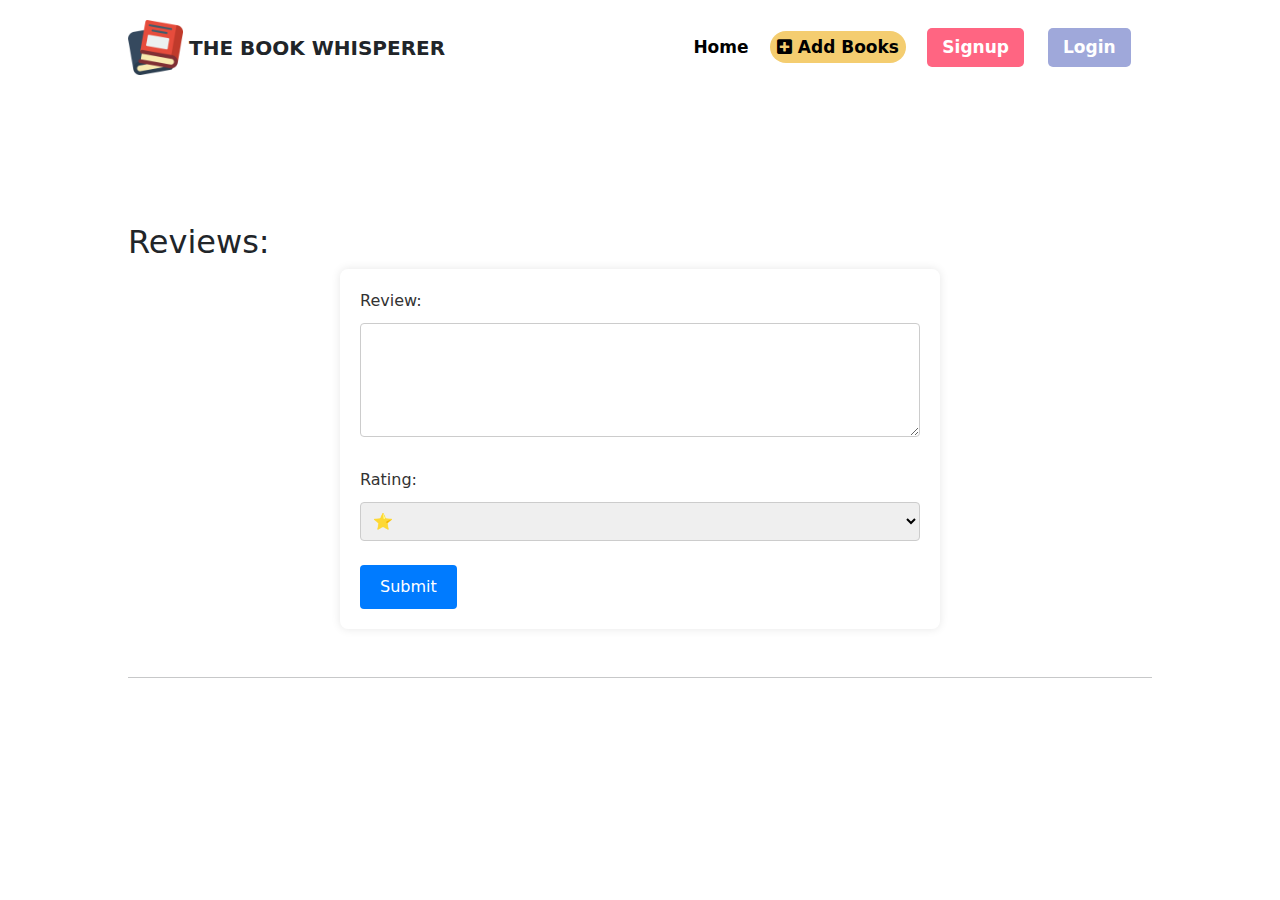
<file: book_review.html>
<!DOCTYPE html>
<html lang="en">
<head>
    <meta charset="UTF-8">
    <meta name="viewport" content="width=device-width, initial-scale=1.0">
    <title>The Book Whisperer </title>
    <link rel="stylesheet" href="style.css">
    <link rel="stylesheet" href="./book_review.css">
    <link href="https://cdn.jsdelivr.net/npm/bootstrap@5.3.3/dist/css/bootstrap.min.css" rel="stylesheet" integrity="sha384-QWTKZyjpPEjISv5WaRU9OFeRpok6YctnYmDr5pNlyT2bRjXh0JMhjY6hW+ALEwIH" crossorigin="anonymous">
    <link rel="stylesheet" href="https://cdnjs.cloudflare.com/ajax/libs/font-awesome/5.15.4/css/all.min.css">
    <script src="./app.js" defer></script>
    <script src="./book_review.js" defer></script>

</head>
<body>
    <nav class="nav_section">
        <div class="nav_logo">
          <img src="./images/logo.png" alt="Logo" />
          <h5>The Book Whisperer</h5>
        </div>
        <div class="menu_container">
          <ul class="nav_menus">
            <li><a href="./index.html">Home</a></li>
            <li>
                <a class="write_riview" href="./publish_book.html">
                  <i class="fas fa-plus-square"></i> Add Books</a
                >
              </li>
            <div class="user_action_area d-flex gap-4 align-items-center">
              <li id="signup_btn">
                <a class="signup_btn" href="./registration.html">Signup</a>
              </li>
              <li id="login_btn"><a class="login_btn" href="./login.html">Login</a></li>
              <li id="profile_btn">
                <a class="login_btn" href="./profile.html">Profile</a>
              </li>
              <li id="logout_btn">
                <a class="signup_btn" onclick="handleLogout()">Logout</a>
              </li>
            </div>
          </ul>
        </div>
      </nav>

      <div id="book_detail" class="information_area">
        
      </div>

      <div class="form_container mt-5">
        <h2>Reviews:</h2>
      <form id="reviewForm" onsubmit="handleGiveRiview(event)">
          <label for="body">Review:</label><br>
          <textarea id="body" name="body" rows="4" required></textarea><br><br>
          
          <label for="rating">Rating:</label><br>
          <select id="rating" name="rating">
              <option value="⭐">⭐</option>
              <option value="⭐⭐">⭐⭐</option>
              <option value="⭐⭐⭐">⭐⭐⭐</option>
              <option value="⭐⭐⭐⭐">⭐⭐⭐⭐</option>
              <option value="⭐⭐⭐⭐⭐">⭐⭐⭐⭐⭐</option>
          </select><br><br>
          
          <input type="submit" value="Submit">
      </form>
      </div>

 <hr class="mt-5">
 <div id="review" class="book_review">
        
        
 </div>

    <script src="https://cdn.jsdelivr.net/npm/bootstrap@5.3.3/dist/js/bootstrap.bundle.min.js" integrity="sha384-YvpcrYf0tY3lHB60NNkmXc5s9fDVZLESaAA55NDzOxhy9GkcIdslK1eN7N6jIeHz" crossorigin="anonymous"></script>

</body>
</html>
</file>
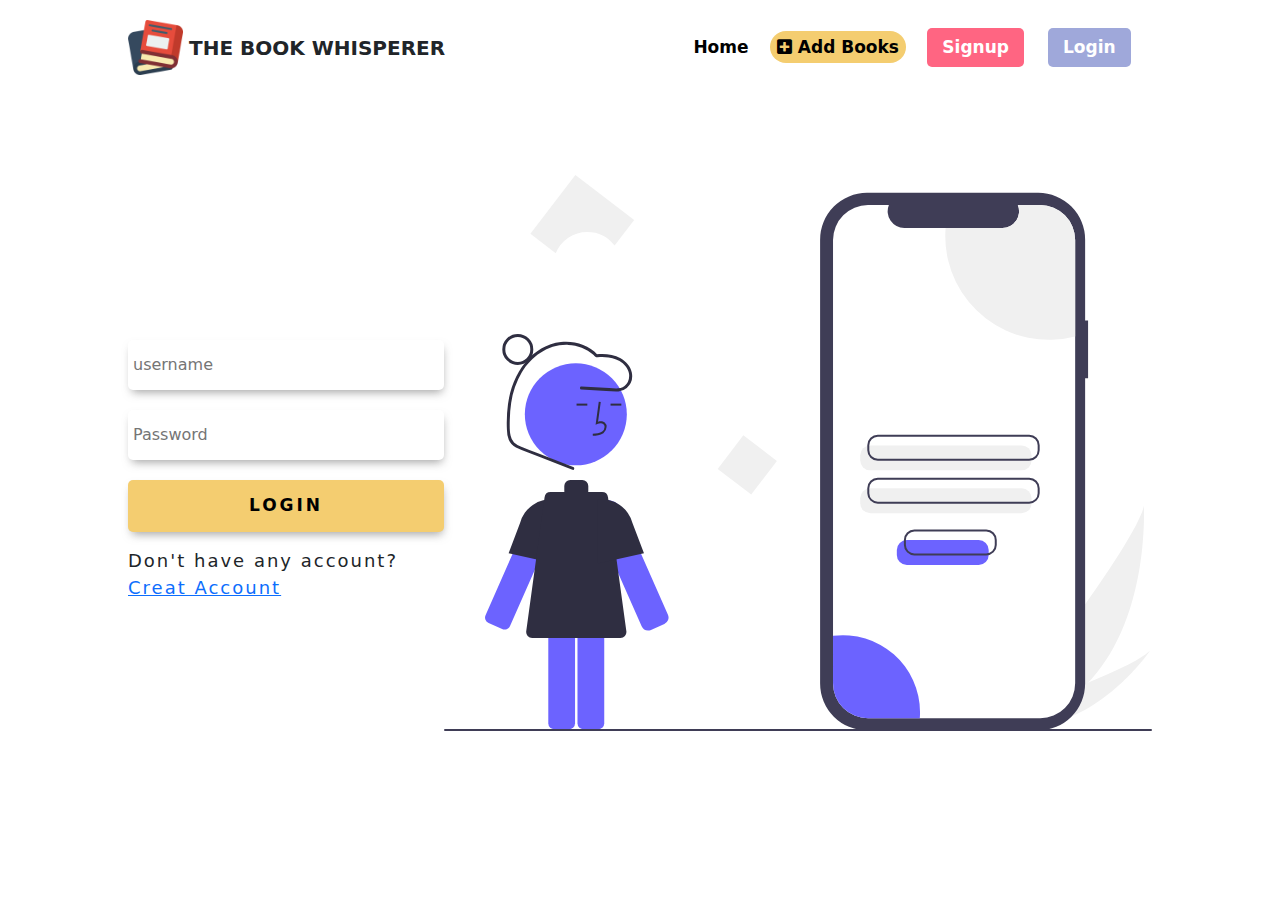
<file: login.html>
<!DOCTYPE html>
<html lang="en">
<head>
    <meta charset="UTF-8">
    <meta name="viewport" content="width=device-width, initial-scale=1.0">
    <title>The Book Whisperer </title>
    <link rel="stylesheet" href="style.css">
    <link rel="stylesheet" href="./auth.css">
    <link href="https://cdn.jsdelivr.net/npm/bootstrap@5.3.3/dist/css/bootstrap.min.css" rel="stylesheet" integrity="sha384-QWTKZyjpPEjISv5WaRU9OFeRpok6YctnYmDr5pNlyT2bRjXh0JMhjY6hW+ALEwIH" crossorigin="anonymous">
    <link rel="stylesheet" href="https://cdnjs.cloudflare.com/ajax/libs/font-awesome/5.15.4/css/all.min.css">
    <script src="./app.js" defer></script>
    <script src="./auth.js"></script>

</head>
<body>
    <nav class="nav_section">
        <div class="nav_logo">
          <img src="./images/logo.png" alt="Logo" />
          <h5>The Book Whisperer</h5>
        </div>
        <div class="menu_container">
          <ul class="nav_menus">
            <li><a href="./index.html">Home</a></li>
            <li>
              <a class="write_riview" href="./publish_book.html">
                <i class="fas fa-plus-square"></i> Add Books</a
              >
            </li>
            <div class="user_action_area d-flex gap-4 align-items-center">
              <li id="signup_btn">
                <a class="signup_btn" href="./registration.html">Signup</a>
              </li>
              <li id="login_btn"><a class="login_btn" href="./login.html">Login</a></li>
              <li id="profile_btn">
                <a class="login_btn" href="./profile.html">Profile</a>
              </li>
              <li id="logout_btn">
                <a class="signup_btn" onclick="handleLogout()">Logout</a>
              </li>
            </div>
          </ul>
        </div>
      </nav>

    <section class="singup_section">
        <div class="form_section">
            <form action="#" onsubmit="handleLogin(event)">
                <p class="text-danger" id="login_error"></p>
                <input id="login_username" required type="text" placeholder="username">
                <input id="login_password" required type="password" placeholder="Password">
                <input class="submit_btn" required type="submit" value="Login">
            </form>
            <p>Don't have any account? <a href="./registration.html">Creat Account</a></p>
        </div>
        <div class="image_section">
            <img src="./images/login.svg" alt="">
        </div>
       </section>

    <script src="https://cdn.jsdelivr.net/npm/bootstrap@5.3.3/dist/js/bootstrap.bundle.min.js" integrity="sha384-YvpcrYf0tY3lHB60NNkmXc5s9fDVZLESaAA55NDzOxhy9GkcIdslK1eN7N6jIeHz" crossorigin="anonymous"></script>

</body>
</html>
</file>
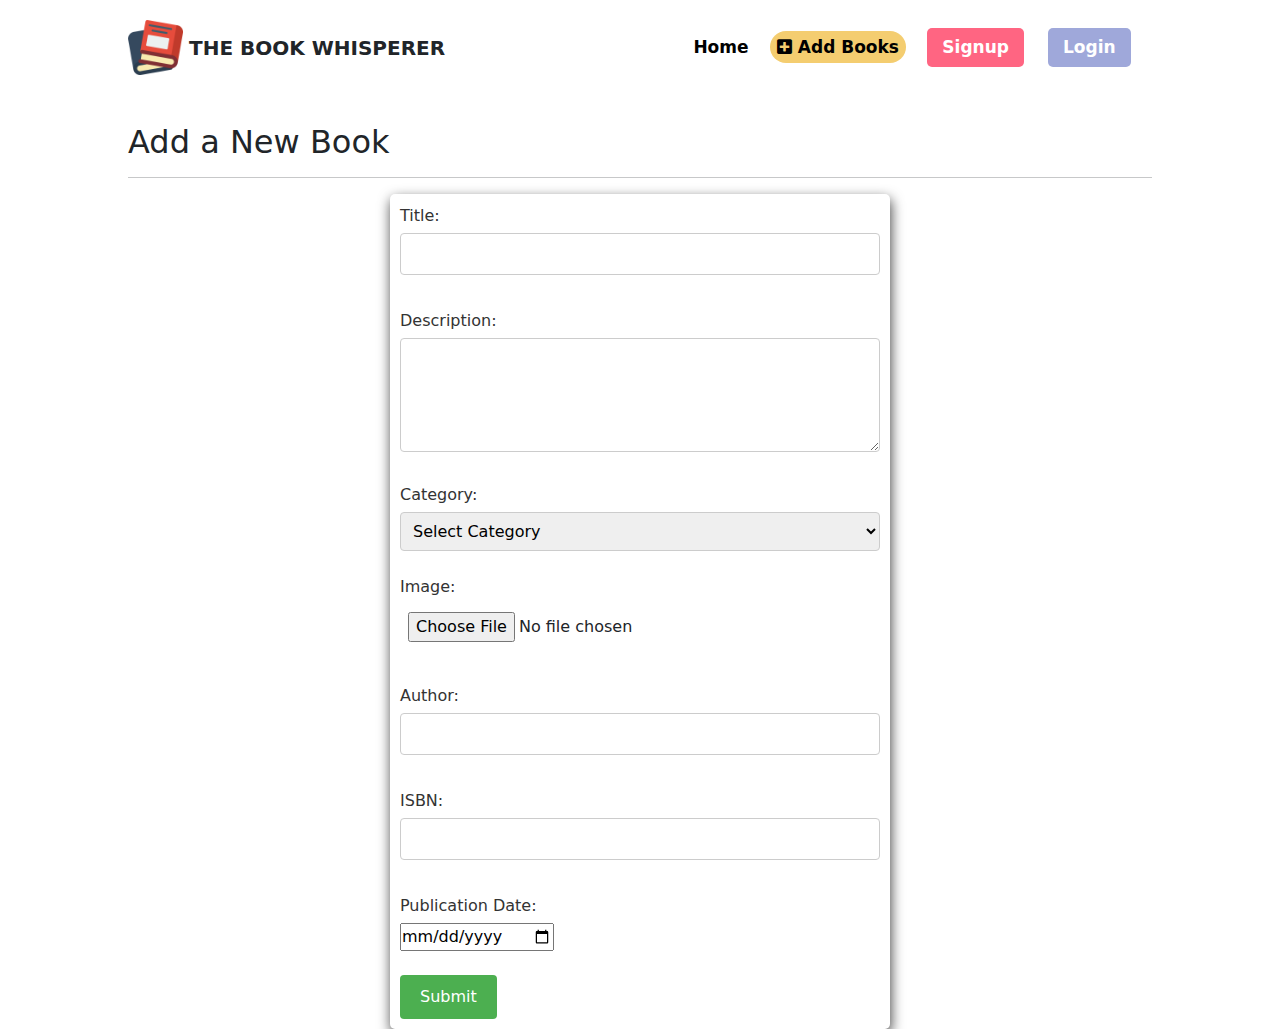
<file: publish_book.html>
<!DOCTYPE html>
<html lang="en">
<head>
    <meta charset="UTF-8">
    <meta name="viewport" content="width=device-width, initial-scale=1.0">
    <title>The Book Whisperer </title>
    <link rel="stylesheet" href="style.css">
    <link rel="stylesheet" href="./publish_book.css">
    <link href="https://cdn.jsdelivr.net/npm/bootstrap@5.3.3/dist/css/bootstrap.min.css" rel="stylesheet" integrity="sha384-QWTKZyjpPEjISv5WaRU9OFeRpok6YctnYmDr5pNlyT2bRjXh0JMhjY6hW+ALEwIH" crossorigin="anonymous">
    <link rel="stylesheet" href="https://cdnjs.cloudflare.com/ajax/libs/font-awesome/5.15.4/css/all.min.css">
    <script src="./app.js" defer></script>
    <script src="./publish_book.js" defer></script>

</head>
<body>
    <nav class="nav_section">
        <div class="nav_logo">
          <img src="./images/logo.png" alt="Logo" />
          <h5>The Book Whisperer</h5>
        </div>
        <div class="menu_container">
          <ul class="nav_menus">
            <li><a href="./index.html">Home</a></li>
            <li>
              <a class="write_riview" href="#">
                <i class="fas fa-plus-square"></i> Add Books</a
              >
            </li>
            <div class="user_action_area d-flex gap-4 align-items-center">
              <li id="signup_btn">
                <a class="signup_btn" href="./registration.html">Signup</a>
              </li>
              <li id="login_btn"><a class="login_btn" href="./login.html">Login</a></li>
              <li id="profile_btn">
                <a class="login_btn" href="./profile.html">Profile</a>
              </li>
              <li id="logout_btn">
                <a class="signup_btn" onclick="handleLogout()">Logout</a>
              </li>
            </div>
          </ul>
        </div>
      </nav>

    <section class="publish_book_section mt-5">
        <div>
            <h2>Add a New Book</h2>
            <hr>
    <form class="book_form" onsubmit="handleUploadBook(event)" enctype="multipart/form-data">
        <label for="title">Title:</label><br>
        <input type="text" id="title" name="title" required><br><br>

        <label for="description">Description:</label><br>
        <textarea id="description" name="description" rows="4" required></textarea><br><br>

        <label for="category">Category:</label><br>
        <select id="category" name="category">
            <option value="">Select Category</option>
        </select><br><br>
        <label for="image">Image:</label><br>
        <input type="file" id="image" name="image" accept="image/*" required><br><br>
        <label for="author">Author:</label><br>
        <input type="text" id="author" name="author" required><br><br>
        <label for="isbn">ISBN:</label><br>
        <input type="text" id="isbn" name="isbn" required><br><br>
        <label for="publication_date">Publication Date:</label><br>
        <input type="date" id="publication_date" name="publication_date" required><br><br>
        <input type="submit" value="Submit">
    </form>
        </div>
    </section>

    <script src="https://cdn.jsdelivr.net/npm/bootstrap@5.3.3/dist/js/bootstrap.bundle.min.js" integrity="sha384-YvpcrYf0tY3lHB60NNkmXc5s9fDVZLESaAA55NDzOxhy9GkcIdslK1eN7N6jIeHz" crossorigin="anonymous"></script>

</body>
</html>
</file>
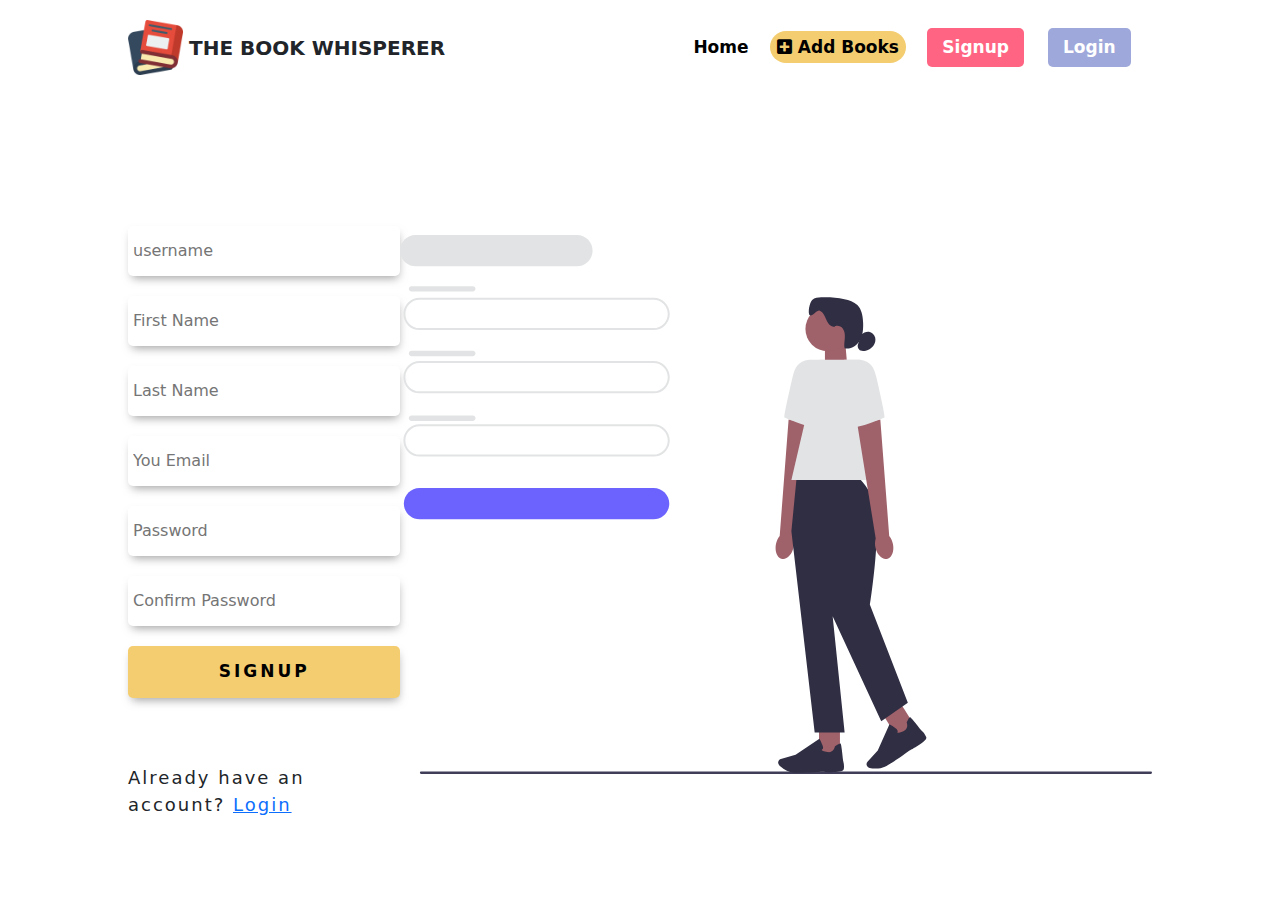
<file: registration.html>
<!DOCTYPE html>
<html lang="en">
<head>
    <meta charset="UTF-8">
    <meta name="viewport" content="width=device-width, initial-scale=1.0">
    <title>The Book Whisperer </title>
    <link rel="stylesheet" href="style.css">
    <link rel="stylesheet" href="./auth.css">
    <link href="https://cdn.jsdelivr.net/npm/bootstrap@5.3.3/dist/css/bootstrap.min.css" rel="stylesheet" integrity="sha384-QWTKZyjpPEjISv5WaRU9OFeRpok6YctnYmDr5pNlyT2bRjXh0JMhjY6hW+ALEwIH" crossorigin="anonymous">
    <link rel="stylesheet" href="https://cdnjs.cloudflare.com/ajax/libs/font-awesome/5.15.4/css/all.min.css">
   <script src="./app.js" defer></script>
    <script src="./auth.js" defer></script>
</head>
<body>
    <nav class="nav_section">
        <div class="nav_logo">
          <img src="./images/logo.png" alt="Logo" />
          <h5>The Book Whisperer</h5>
        </div>
        <div class="menu_container">
          <ul class="nav_menus">
            <li><a href="./index.html">Home</a></li>
            <li>
              <a class="write_riview" href="./publish_book.html">
                <i class="fas fa-plus-square"></i> Add Books</a
              >
            </li>
            <div class="user_action_area d-flex gap-4 align-items-center">
              <li id="signup_btn">
                <a class="signup_btn" href="./registration.html">Signup</a>
              </li>
              <li id="login_btn"><a class="login_btn" href="./login.html">Login</a></li>
              <li id="profile_btn">
                <a class="login_btn" href="./profile.html">Profile</a>
              </li>
              <li id="logout_btn">
                <a class="signup_btn" onclick="handleLogout()">Logout</a>
              </li>
            </div>
          </ul>
        </div>
      </nav>
    <section class="singup_section">
        <div class="form_section">
            <form onsubmit="handleRegistration(event)">
                <p class="text-danger" id="error"></p>
                <input id="username" required type="text" placeholder="username">
                <input id="first_name" required type="text" placeholder="First Name">
                <input id="last_name" required type="text" placeholder="Last Name">
                <input id="email" required type="email" placeholder="You Email">
                <input id="password" required type="password" placeholder="Password">
                <input id="confirm_password" required type="password" placeholder="Confirm Password">
                <input class="submit_btn" required type="submit" value="SignUp">
                <p id="success" class="text-success"></p>
            </form>
            <p>Already have an account? <a href="./login.html">Login</a></p>
        </div>
        <div class="image_section">
            <img src="./images/signup.svg" alt="">
        </div>
       </section>

    <script src="https://cdn.jsdelivr.net/npm/bootstrap@5.3.3/dist/js/bootstrap.bundle.min.js" integrity="sha384-YvpcrYf0tY3lHB60NNkmXc5s9fDVZLESaAA55NDzOxhy9GkcIdslK1eN7N6jIeHz" crossorigin="anonymous"></script>

</body>
</html>
</file>
<file: style.css>
*{
    margin: 0;
    padding: 0;
    box-sizing: border-box;
}
body{
    width: 80%;
    margin: 0 auto !important;
}
.nav_section{
    margin-top: 20px;
    display: flex;
    justify-content: space-between;
    align-items: center;
}
.nav_logo{
    display: flex;
    align-items: center;
    gap: 6px;
    cursor: pointer;
}
.nav_logo img{
    height: 55px;
}
.nav_logo h5{
    font-size: 20px;
    font-weight: 700;
    text-transform: uppercase;
    margin-bottom: 0px;
}
.menu_container{
    width: 50%;
}
.nav_menus{
    display: flex;
    justify-content: space-evenly;
    align-items: center;
    margin-bottom: 0;
    list-style: none;
}
.nav_menus li{
    font-size: 17px;
    font-weight: 600;
}
.nav_menus li a{
    text-decoration: none;
    color: black;
}
.write_riview{
    background-color: #f4cd70;
    padding: 6px 7px;
    border-radius: 21px;
}
.signup_btn, .login_btn{
    padding: 7px 15px;
    display: inline-block;
    border-radius: 5px;
    background-color: #ff6582;
    cursor: pointer;
    color: white !important;
}
.login_btn{
    background-color: #9FA8DA;
}

/* Banner section */
.banner_section{
    display: flex;
    justify-content: space-between;
    align-items: center;
    margin-top: 25px;
}
.header_lef_seide{
    width: 45%;
}
.banner_heading{
    font-size: 55px;
    font-weight: 800;
    text-transform: uppercase;
    letter-spacing: 4px;
    text-shadow: 1px 4px 4px rgba(60,53,53,0.43);

}
.no_data{
    display: flex;
    flex-direction: column;
    align-items: center;
    justify-content: center;
    display: none;
}
.no_data img{
    height: 300px;
}
.no_data h2{
    color: #f22c2c;
    font-size: 50px;
    font-weight: 700;
    text-transform: uppercase;
}
.books_sections{
    display: flex;
    justify-content: space-between;
    flex-wrap: wrap;
}



.filtering_section{
    display: flex;
    flex-direction: row;
    align-items: center;
    justify-content: space-around;
}
.category_li{
    padding: 5px 10px;
    cursor: pointer;
}
.category_li:hover{
    background-color: #1313f1f0;
}
.hide_btn{
    display: none;
}
</file>
<file: book_review.css>
.information_area{
    margin-top: 100px;
    display: flex;
    justify-content: space-evenly;
    align-items: center;
}
.book_img img{
    height: 500px;
    box-shadow: -1px 4px 26px -7px rgba(0,0,0,0.63);

}
.book_details{
    width: 40%;
}
.core_details{
    display: flex;
    align-items: center;
    gap: 20px;
}
.core_details p{
    margin: 0;
    margin-bottom: 5px;
    font-size: 18px;
}
.book_button button{
    text-decoration: none;
    padding: 10px 23px;
    color: white;
    border-radius: 6px;
    border: none;
}
.genre button{
    padding: 1px 7px;
    border-radius: 11px;
    margin-left: 4px;
    background: none;
}
.cart_btn{
    background-color: #e5b004;
}
.wish_btn{
    background-color: #6bcfda;
}
.book_review{
    margin: 50px 0;
    display: flex;
    justify-content: space-evenly;
}
.review_section{
    width: 250px;
    border: 1px solid;
    text-align: center;
    padding: 10px 0;
}

form {
    max-width: 600px;
    margin: 0 auto;
    background-color: #fff;
    padding: 20px;
    border-radius: 8px;
    box-shadow: 0 0 10px rgba(0, 0, 0, 0.1);
}

label {
    display: block;
    margin-bottom: 10px;
    color: #333;
}

textarea,
select {
    width: 100%;
    padding: 8px;
    margin-bottom: 20px;
    border: 1px solid #ccc;
    border-radius: 4px;
    box-sizing: border-box;
}

input[type="submit"] {
    background-color: #007bff;
    color: #fff;
    padding: 10px 20px;
    border: none;
    border-radius: 4px;
    cursor: pointer;
    font-size: 16px;
    transition: background-color 0.3s;
}

input[type="submit"]:hover {
    background-color: #0056b3;
}

.error-message {
    color: red;
    margin-top: 5px;
}
</file>
<file: auth.css>
.singup_section{
    margin-top: 100px;
    display: flex;
    align-items: center;
    justify-content: space-around;
}
.form_section{
    width: 40%;
}
.form_section form{
    display: flex;
    flex-direction: column;
    gap: 20px;
}
.form_section form input{
    padding: 13px 5px;
    box-shadow: 1px 5px 10px -3px rgba(128,128,128,0.75);
    border: none;
    border-radius: 5px;
    outline: none;

}
.form_section p{
    margin-top: 15px;
    font-size: 18px;
    letter-spacing: 2px;
}
.submit_btn{
    background: #f4cd70;
    font-size: 17px;
    font-weight: 600;
    letter-spacing: 3px;
    text-transform: uppercase;
}
#success{
    font-size: 18px;
    font-weight: 600;
}
</file>
<file: publish_book.css>
h2 {
    color: #333;
}

.book_form {
    max-width: 500px;
    margin: 0 auto;
    box-shadow: 1px 5px 13px 0px rgba(0,0,0,0.75);
    padding: 10PX 10PX;
    border-radius: 5px;
}

label {
    display: block;
    margin-bottom: 5px;
    color: #333;
}

input[type="text"],
textarea,
select {
    width: 100%;
    padding: 8px;
    margin-bottom: 10px;
    border: 1px solid #ccc;
    border-radius: 4px;
    box-sizing: border-box;
}

input[type="file"] {
    width: 100%;
    padding: 8px;
    margin-bottom: 10px;
    box-sizing: border-box;
}

input[type="submit"] {
    background-color: #4CAF50;
    color: white;
    padding: 10px 20px;
    border: none;
    border-radius: 4px;
    cursor: pointer;
    font-size: 16px;
}

input[type="submit"]:hover {
    background-color: #45a049;
}

.error {
    color: red;
    margin-top: 5px;
}

.success {
    color: green;
    margin-top: 5px;
}
</file>
